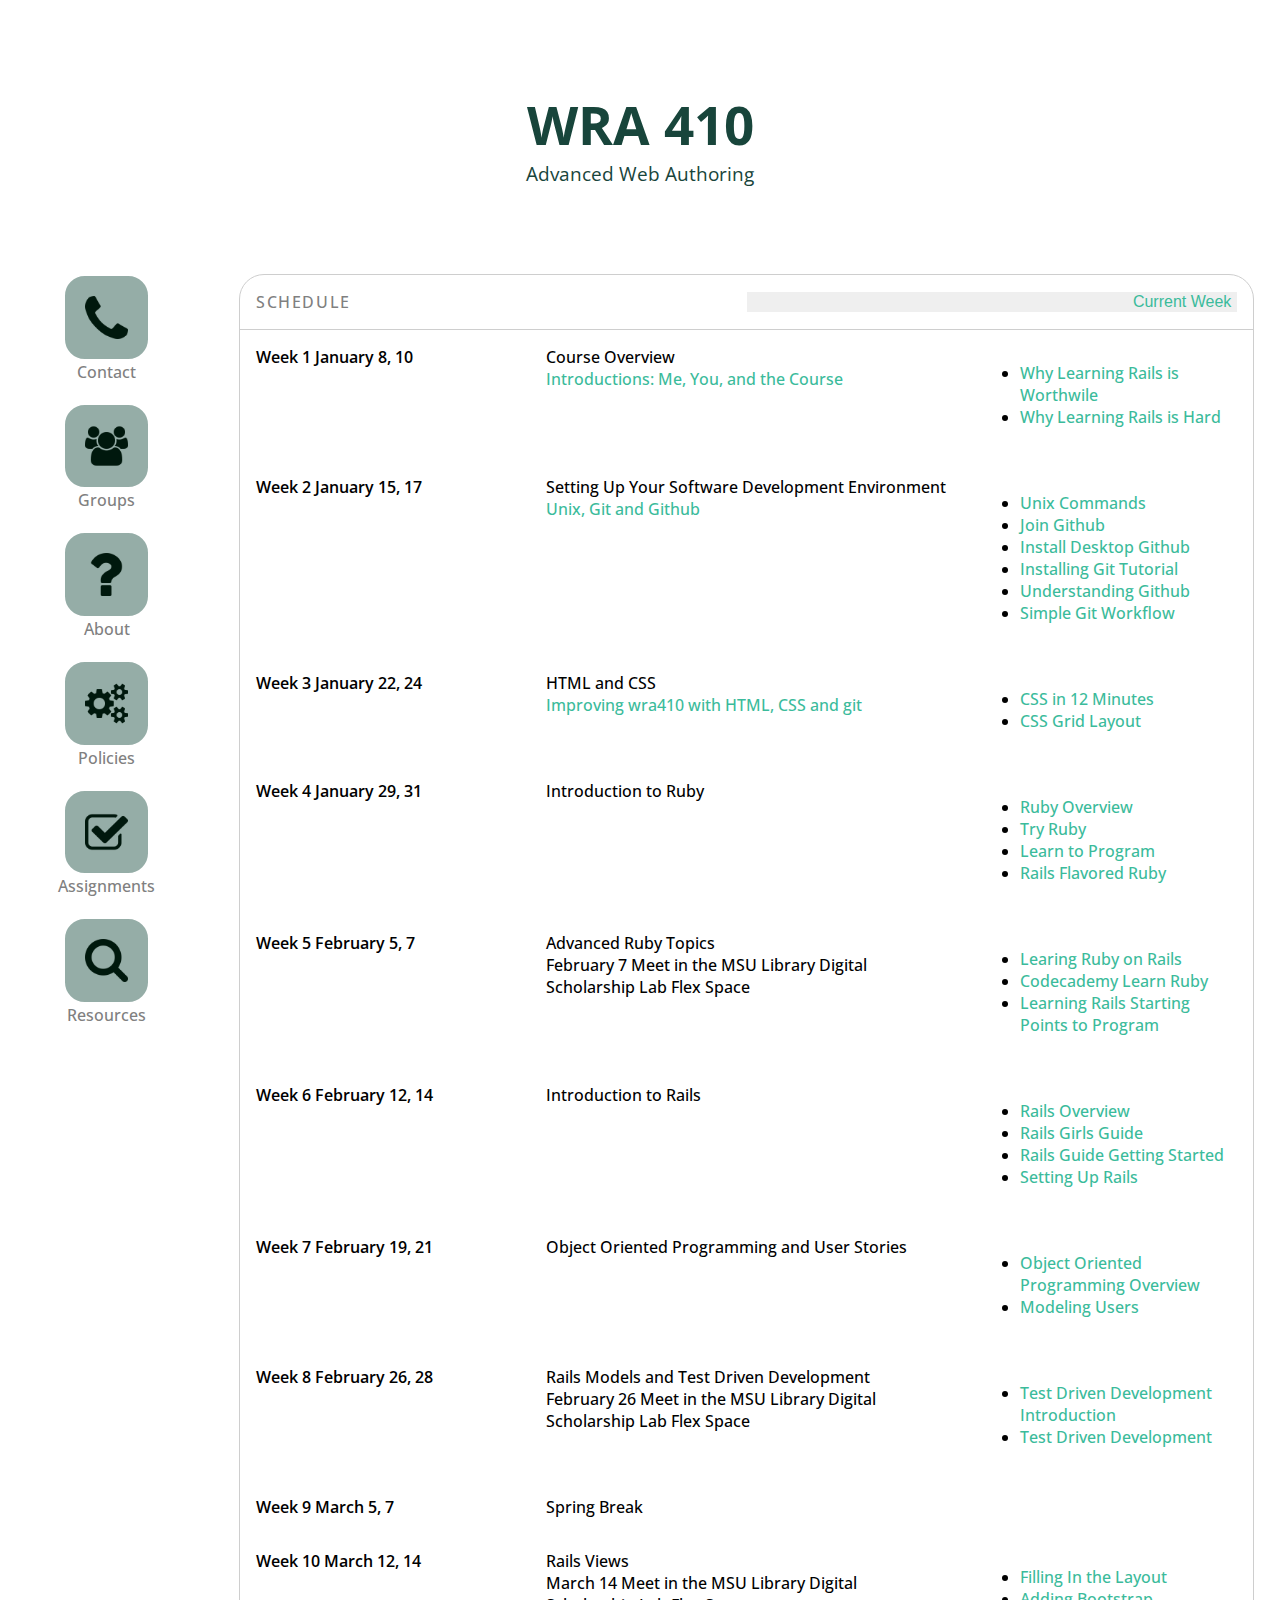
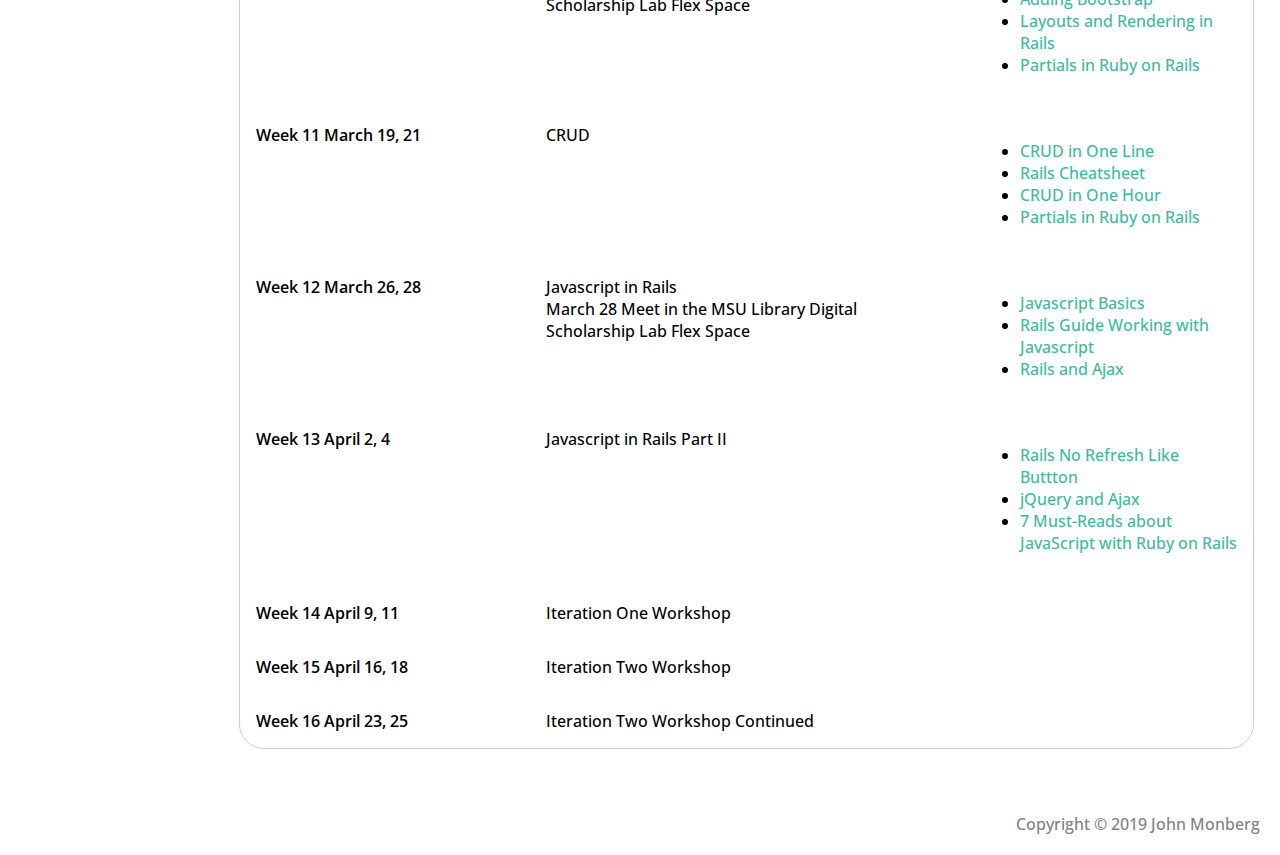
<file: index.html>
<html>
<head>
  <title>WRA 410</title>
  <meta name="viewport" content="width=device-width, initial-scale=1.0">

  <link rel="stylesheet" type="text/css" href="style.css" />

</head>
<body>
  <div id = "container">
    <div id = "header">
      <h2> WRA 410 </h2>
      <h3>Advanced Web Authoring</h3>
    </div>
    <div id ="content">
        <div id = "nav">
            <div id="item">
                <a href="./contact.html"><img src="./img/telephone-handle-silhouette.png" alt=contact></a>
                <p>Contact</p>
            </div>
            <div id="item">
                <a href="./groups.html"><img src="./img/group-profile-users.png" alt="groups"></a>
                <p>Groups</p>
            </div>
            <div id="item">
                <a href="./about.html"><img src="./img/question-sign.png" alt="about"></a>
                <p>About</p> 
            </div>
            <div id="item">
                <a href="./policies.html"><img src="./img/settings.png" alt="policies"></a>
                <p>Policies</p>
            </div>
            <div id="item">
                <a href="./assignments.html"><img src="./img/check.png" alt="assignments"></a>
                <p>Assignments</p>
            </div>
            <div id="item">
                <a href="./resources.html"><img src="./img/magnifying-glass.png" alt="resources"></a>
                <p>Resources</p>
            </div>
        </div>
        <div class = "wrapper">
            <div class="title">
                <h4>Schedule</h4>
                <button id="current">Current Week</button>
            </div>
        
            <div class =schedule-date id="1">
                Week 1 January 8, 10
            </div>
            <div>
                Course Overview<br>
                <a href="https://docs.google.com/presentation/d/1Y6CHad8iVvyii44YTcipWlHnyRqqIMIw7awQZwQxjok/edit?usp=sharing">Introductions: Me, You, and the Course</a>
            </div>
            <div class = schedule-resources>
                <ul>
                    <li><a href=" https://www.youtube.com/watch?v=gXXNHtpa_oQ">Why Learning Rails is Worthwile</a></li>
                    <li><a href=" http://www.readysetrails.com/index.php/181/this-is-why-learning-rails-is-hard/">Why Learning Rails is Hard</a></li>
                </ul>
            </div>
            <div class =schedule-date id="2">
                Week 2 January 15, 17
            </div>
            <div>
                Setting Up Your Software Development Environment<br>
                <a href="https://docs.google.com/presentation/d/15A9x1AsugtnAZcs9UYcfG5WddA9I4sD0PiJjpxtq5ZM/edit?usp=sharing">Unix, Git and Github</a>
            </div>
            <div class = schedule-resources>
                 <ul>
                    <li><a href="https://www.tjhsst.edu/~dhyatt/superap/unixcmd.html"> Unix Commands</a></li>
                    <li><a href="https://github.com/join">Join Github</a></li>
                    <li><a href="https://desktop.github.com">Install Desktop Github</a> </li>
                    <li><a href="https://product.hubspot.com/blog/git-and-github-tutorial-for-beginners">Installing Git Tutorial</a></li>
                    <li><a href="https://readwrite.com/2013/09/30/understanding-github-a-journey-for-beginners-part-1/">Understanding Github</a></li>
                    <li><a href="https://www.atlassian.com/blog/git/simple-git-workflow-simple">Simple Git Workflow</a></li>
                </ul>
            </div>
            <div class =schedule-date id="3">
                Week 3 January 22, 24
            </div>
            <div>
                HTML and CSS<br>
                <a href="https://docs.google.com/presentation/d/1W1SAp6KW7N_FMHVk9buxU-UkMg-NyKHgxPqFqIlsdcc/edit#slide=id.g4e33bd0f97_0_45">Improving wra410 with HTML, CSS and git</a>
            </div>
            <div class = schedule-resources>
                <ul>
                    <li><a href="https://www.youtube.com/watch?v=0afZj1G0BIE"> CSS in 12 Minutes</a></li>
                    <li><a href="https://www.youtube.com/watch?v=jV8B24rSN5o">CSS Grid Layout</a></li>
                </ul>
            </div>

    <div class =schedule-date id="4">
            Week 4 January 29, 31
        </div>
        <div>
            Introduction to Ruby
        </div>
        <div class = schedule-resources>
        <ul>
            <li><a href="https://www.youtube.com/watch?v=hAt7SYBMjEc"> Ruby Overview</a></li>
            <li><a href="https://ruby.github.io/TryRuby/">Try Ruby</a></li>
            <li><a href="https://pine.fm/LearnToProgram/">Learn to Program</a></li>
            <li><a href="https://rails-4-0.railstutorial.org/book/rails_flavored_ruby#cha-rails_flavored_ruby">Rails Flavored Ruby</a></li>

            </ul>
        </div>

        <div class =schedule-date id="5">
            Week 5 February 5, 7
        </div>
        <div>
            Advanced Ruby Topics <br>
            February 7 Meet in the <a href="https://lib.msu.edu/dslab/"></a>MSU Library Digital Scholarship Lab Flex Space
        </div>
        <div class = schedule-resources>
        <ul>
            <li><a href="https://skillcrush.com/2015/01/29/13-ruby-rails/"> Learing Ruby on Rails</a></li>
            <li><a href="https://www.codecademy.com/learn/learn-ruby">Codecademy Learn Ruby</a></li>
            <li><a href="https://dev.to/yafkari/what-resources-to-learn-ruby-on-rails-2eg3">Learning Rails Starting Points to Program</a></li>


            </ul>
        </div>

        <div class =schedule-date id="6">
            Week 6 February 12, 14
        </div>
        <div>
            Introduction to Rails <br>

        </div>
        <div class = schedule-resources>
        <ul>
            <li><a href="https://www.youtube.com/watch?v=hAt7SYBMjEc"> Rails Overview</a></li>
            <li><a href="https://guides.railsgirls.com">Rails Girls Guide</a></li>
            <li><a href="https://guides.rubyonrails.org/v2.3/getting_started.html">Rails Guide Getting Started</a></li>
            <li><a href="https://rails-4-0.railstutorial.org/book/beginning#sec-up_and_running">Setting Up Rails</a></li>
        
            </ul>
        </div>

        <div class =schedule-date id="7">
                Week 7 February 19, 21
            </div>
            <div>
                Object Oriented Programming and User Stories
            </div>
            <div class = schedule-resources>
            <ul>
                <li><a href="https://www.youtube.com/watch?v=6It5aK9mJi8"> Object Oriented Programming Overview</a></li>
                <li><a href="https://rails-4-0.railstutorial.org/book/modeling_users">Modeling Users</a></li>
            </ul>
            </div>
            <div class =schedule-date id="8">
                Week 8 February 26, 28
            </div>
            <div>
                Rails Models and Test Driven Development<br>
                February 26 Meet in the <a href="https://lib.msu.edu/dslab/"></a>MSU Library Digital Scholarship Lab Flex Space
            </div>
            <div class = schedule-resources>
            <ul>
                <li><a href="https://www.youtube.com/watch?v=SPmA59B6k8k">Test Driven Development Introduction</a></li>
                <li><a href=" http://guides.railsgirls.com/test-driven-development">Test Driven Development</a></li>

                </ul>
            </div>
            <div class =schedule-date id="9">
                Week 9 March 5, 7
            </div>
            <div>
                Spring Break
            </div>
            <div class = schedule-resources>
            <ul>

                </ul>
            </div>
        <div class =schedule-date id="10">
                Week 10 March 12, 14
            </div>
            <div>
                Rails Views<br>
                March 14 Meet in the <a href="https://lib.msu.edu/dslab/"></a>MSU Library Digital Scholarship Lab Flex Space
            </div>
            <div class = schedule-resources>
            <ul>
                <li><a href="https://rails-4-0.railstutorial.org/book/filling_in_the_layout">Filling In the Layout</a></li>
                <li><a href="https://medium.freecodecamp.org/add-bootstrap-to-your-ruby-on-rails-project-8d76d70d0e3b">Adding Bootstrap</a></li>
                <li><a href="https://guides.rubyonrails.org/layouts_and_rendering.html">Layouts and Rendering in Rails</a></li>
                <li><a href="https://richonrails.com/articles/partials-in-ruby-on-rails">Partials in Ruby on Rails</a></li>

                </ul>
            </div>

            <div class =schedule-date id="11">
                Week 11 March 19, 21
            </div>
            <div>
                CRUD
            </div>
            <div class = schedule-resources>
            <ul>
                <li><a href="https://guides.railsgirls.com/app">CRUD in One Line</a></li>
                <li><a href="http://www.pragtob.info/rails-beginner-cheatsheet/">Rails Cheatsheet</a></li>
                <li><a href="https://www.youtube.com/watch?v=tVVQLMKCpj0">CRUD in One Hour</a></li>
                <li><a href="https://richonrails.com/articles/partials-in-ruby-on-rails">Partials in Ruby on Rails</a></li>

                </ul>
            </div>
        <div class =schedule-date id="12">
                Week 12 March 26, 28
            </div>
            <div>
                Javascript in Rails<br>
                March 28 Meet in the <a href="https://lib.msu.edu/dslab/"></a>MSU Library Digital Scholarship Lab Flex Space
            </div>
            <div class = schedule-resources>
            <ul>
                <li><a href="https://developer.mozilla.org/en-US/docs/Learn/Getting_started_with_the_web/JavaScript_basics">Javascript Basics</a></li>
                <li><a href="https://guides.rubyonrails.org/working_with_javascript_in_rails.html">Rails Guide Working with Javascript</a></li>
                <li><a href="https://www.tutorialspoint.com/ruby-on-rails/rails-and-ajax.htm">Rails and Ajax</a></li>
            
                </ul>
            </div>
    <div class =schedule-date id="13">
                Week 13 April 2, 4
            </div>
            <div>
                Javascript in Rails Part II
            </div>
            <div class = schedule-resources>
            <ul>
                    <li><a href="https://www.youtube.com/watch?v=47KHwLVeSLE">Rails No Refresh Like Buttton</a></li>
                <li><a href="https://www.youtube.com/watch?v=FBxVN7U1Qsk">jQuery and Ajax</a></li>
                <li><a href="https://www.netguru.com/blog/java-script-ruby-on-rails-resources">7 Must-Reads about JavaScript with Ruby on Rails</a></li>
                </ul>
            </div>
    <div class =schedule-date id="14">
                Week 14 April 9, 11
            </div>
            <div>
                Iteration One Workshop
            </div>
            <div class = schedule-resources>
            <ul>
        
                </ul>
            </div>

    <div class =schedule-date id="15">
                Week 15 April 16, 18
            </div>
            <div>
                Iteration Two Workshop
            </div>
            <div class = schedule-resources>
            <ul>
        
                </ul>
            </div> 
    <div class =schedule-date id="16">
                Week 16 April 23, 25
            </div>
            <div>
                Iteration Two Workshop Continued
            </div>
            <div class = schedule-resources>
            <ul>
        
                </ul>
            </div>                     
        </div>
        </div>
    <div id = "footer">
      Copyright &copy; 2019 John Monberg
    </div>
  </div>
  <script src="main.js"></script>
</body>
</html>
</file>
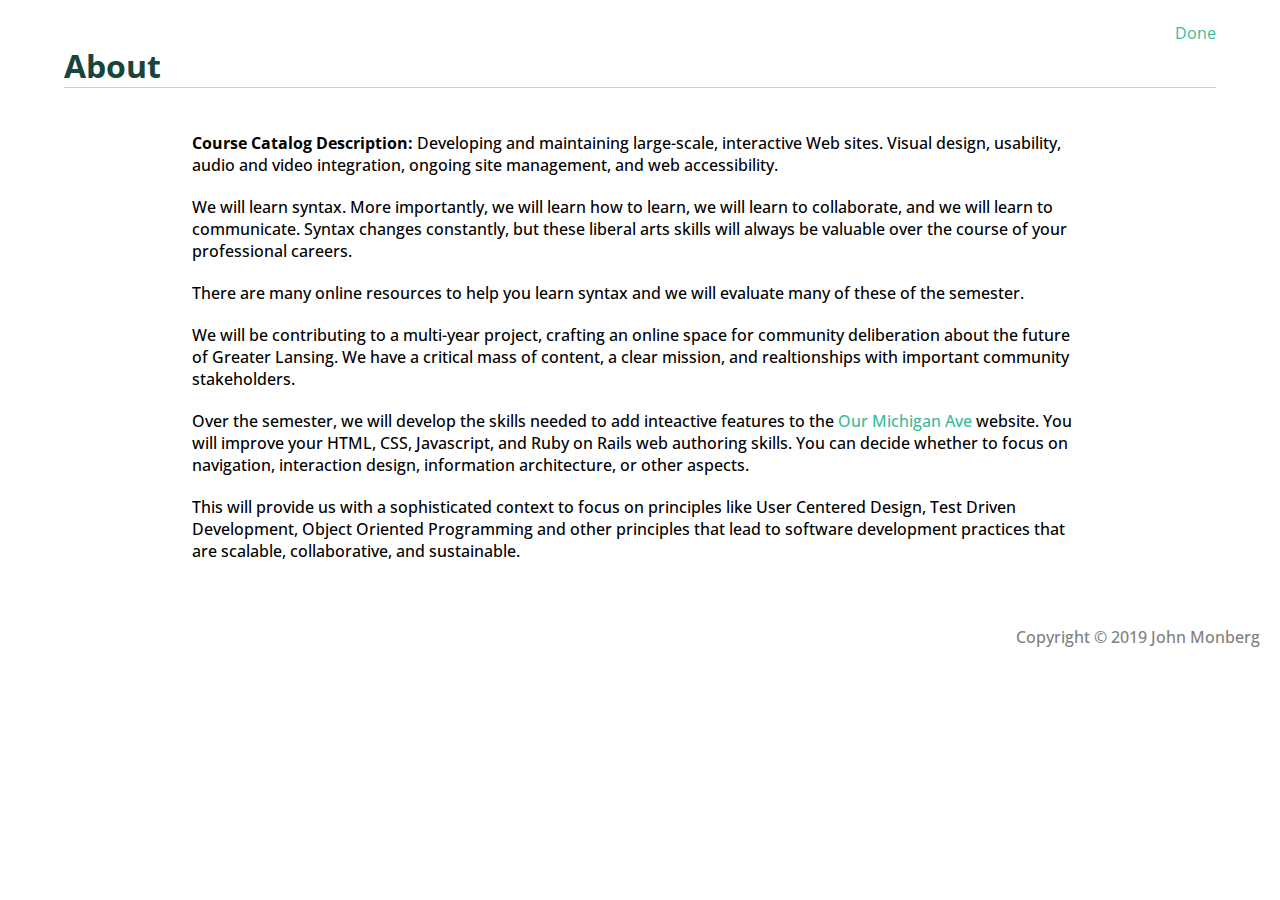
<file: about.html>
<html>
<head>
  <title>WRA 410</title>
  <meta name="viewport" content="width=device-width, initial-scale=1.0">

  <link rel="stylesheet" type="text/css" href="style.css" />
</head>
<body>
  <div id = "container">
    <div id = "top">
        <a href="./index.html">Done</a>
      <h1>About</h1>
    </div>

      <div id = "main">
       
       <p><strong>Course Catalog Description:</strong> Developing and maintaining large-scale, interactive Web sites. Visual design, usability, audio and video integration, ongoing site management, and web accessibility.</p>
        <p>We will learn syntax. More importantly, we will learn how to learn, we will learn to collaborate, and we will learn to communicate. Syntax changes constantly, but these liberal arts skills will always be valuable over the course of your professional careers.</p>
        <p>There are many online resources to help you learn syntax and we will evaluate many of these of the semester.</p>

        <p>We will be contributing to a multi-year project, crafting an online space for community deliberation about the future of Greater Lansing. We have a critical mass of content, a clear mission, and realtionships with important community stakeholders.</p>

         <p>Over the semester, we will develop the skills needed to add inteactive features to the <a href="http://www.ourmichiganave.org">Our Michigan Ave </a>website. You will improve your HTML, CSS, Javascript, and Ruby on Rails web authoring skills. You can decide whether to focus on navigation, interaction design, information architecture, or other aspects.</p>

         <p>This will provide us with a sophisticated context to focus on principles like User Centered Design, Test Driven Development, Object Oriented Programming and other principles that lead to software development practices that are scalable, collaborative, and sustainable.</p>


      </div>
  </div>
    <div id = "footer">
      Copyright &copy; 2019 John Monberg
    </div>
  </div>
</body>
</html>
</file>
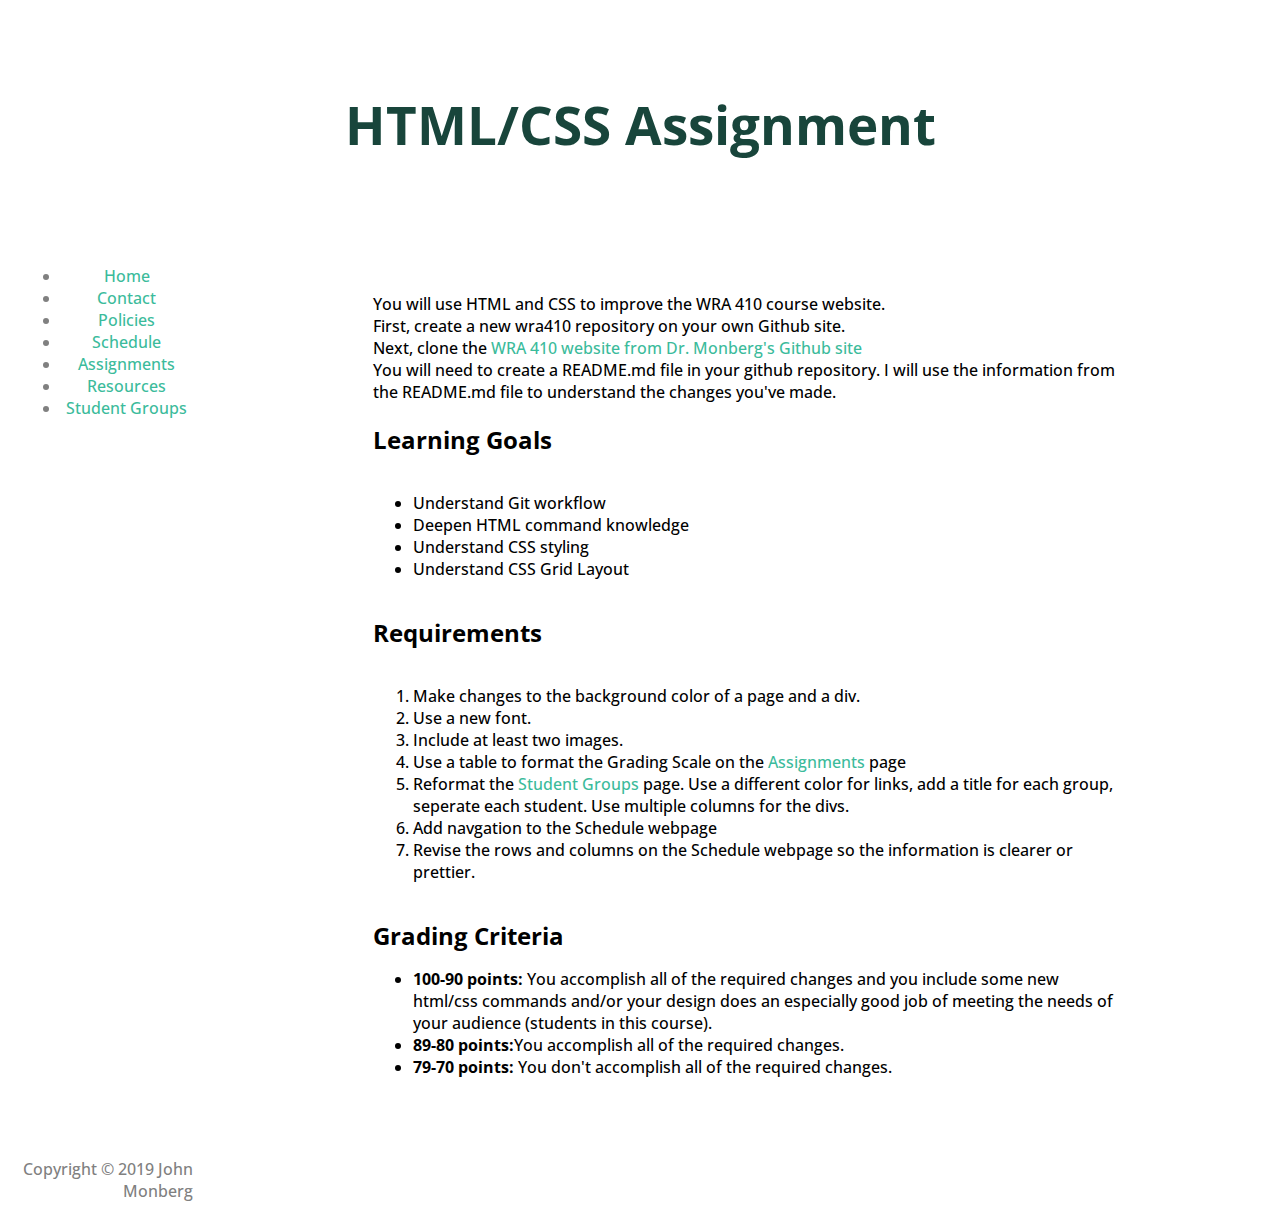
<file: assignment1.html>
<html>
<head>
  <title>WRA 410 HTML/CSS Assignment</title>
  <link rel="stylesheet" type="text/css" href="style.css" />
</head>
<body>
  <div id = "container">
    <div id = "header">
      <h2> HTML/CSS Assignment </h2>
    </div>
    <div id ="content">
      <div id = "nav">
    
        <ul>
          <li><a href="index.html">Home</a></li>
          <li><a href="contact.html">Contact</a></li>
          <li><a href="policies.html">Policies</a></li>
          <li><a href="schedule.html">Schedule</a></li>
          <li><a href="assignments.html">Assignments</a></li>
          <li><a href="resources.html">Resources</a></li>
          <li><a href="groups.html">Student Groups</a></li>
      </div>
      <div id = "main">

        <DIV>
       You will use HTML and CSS to improve the WRA 410 course website. <p>

       First, create a new wra410 repository on your own Github site.<p>

       Next, clone the <a href="https://github.com/jmonberg/wra410"> WRA 410 website from Dr. Monberg's Github site</a> <p>

       You will need to create a README.md file in your github repository. I will use the information from the README.md file to understand the changes you've made.</DIV> 
        <h2>Learning Goals</h2>

        <ul>    
          <li>Understand Git workflow</l1>
          <li>Deepen HTML command knowledge</l1>
          <li>Understand CSS styling</l1> 
          <li>Understand CSS Grid Layout</li> 

         </ul> 

        <h2>Requirements</h2>
       
        <ol>
          <li>Make changes to the background color of a page and a div.</li>
          <li>Use a new font.</li>
          <li>Include at least two images.</li>
          <li>Use a table to format the Grading Scale on the <a href="assignments.html">Assignments</a> page</li>
          <li>Reformat the <a href="groups.html">Student Groups</a> page. Use a different color for links, add a title for each group, seperate each student. Use multiple columns for the divs.</li>
          <li>Add navgation to the Schedule webpage</li>
          <li>Revise the rows and columns on the Schedule webpage so the information is clearer or prettier.</li>
        </ol>
       
      <div>
        <h2>Grading Criteria</h2>
        <p>
        <ul>
          <li><strong>100-90 points:</strong> You accomplish all of the required changes and you include some new html/css commands and/or your design does an especially good job of meeting the needs of your audience (students in this course). </li>
          <li><strong>89-80 points:</strong>You accomplish all of the required changes.</li>
           <li><strong>79-70 points:</strong> You don't accomplish all of the required changes.</li>
        </ul>
       </div>

    </div>
    <div id = "footer">
      Copyright &copy; 2019 John Monberg
    </div>
  </div>
</body>
</html>
</file>
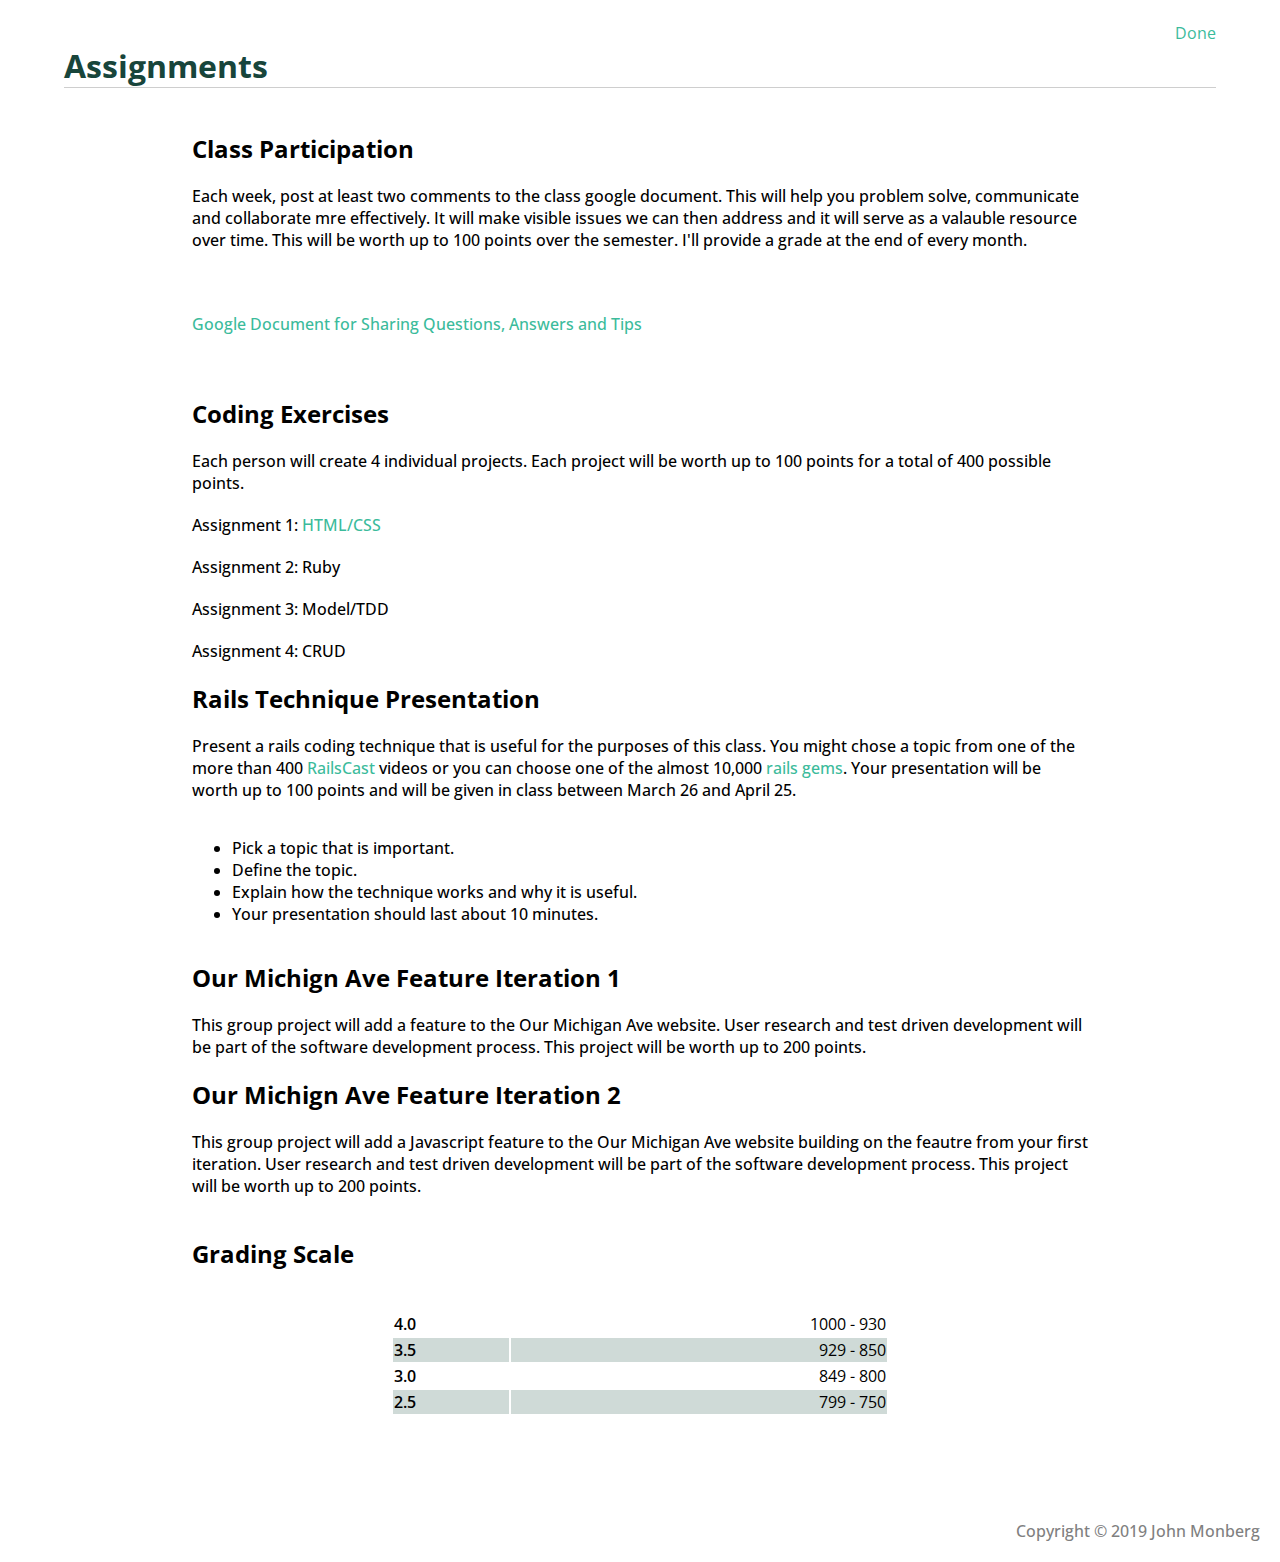
<file: assignments.html>
<html>
<head>
  <title>WRA 410</title>
  <meta name="viewport" content="width=device-width, initial-scale=1.0">

  <link rel="stylesheet" type="text/css" href="style.css" />
</head>
<body>
  <div id = "container">
    <div id = "top">
        <a href="./index.html">Done</a>
      <h1>Assignments</h1>
    </div>

      <div id = "main">
<h2>Class Participation</h2>
        <p>Each week, post at least two comments to the class google document. This will help you problem solve, communicate and collaborate mre effectively. It will make visible issues we can then address and it will serve as a valauble resource over time. This will be worth up to 100 points over the semester. I'll provide a grade at the end of every month. </p><br>
        <p> <a href="https://docs.google.com/document/d/1xkNH0uTS0eKyeuKK-n-oFc9xwXeNPyQhF3KM-6RdijI/edit#heading=h.85o64adj8l80">Google Document for Sharing Questions, Answers and Tips</a></p><br>

        <h2>Coding Exercises</h2>
        <p>Each person will create 4 individual projects. Each project will be worth up to 100 points for a total of 400 possible points.</p>
         <p>Assignment 1: <a href="assignment1.html">HTML/CSS</a></p>
         <p>Assignment 2: Ruby</p>
         <p>Assignment 3: Model/TDD</p>
         <p>Assignment 4: CRUD</p>


        <h2>Rails Technique Presentation</h2>
        <p>Present a rails coding technique that is useful for the purposes of this class. You might chose a topic from one of the more than 400 <a href="http://railscasts.com">RailsCast </a>videos or you can choose one of the almost 10,000 <a href="https://rubygems.org/gems">rails gems</a>.
        Your presentation will be worth up to 100 points and will be given in class between March 26 and April 25.  

        <ul>    
        <li>Pick a topic that is important. 
          <li>Define the topic.</li> 
          <li>Explain how the technique works and why it is useful.</l1>
          <li>Your presentation should last about 10 minutes. </li>
         </ul> 
      
        
        
        <h2>Our Michign Ave Feature Iteration 1</h2>
        <p>This group project will add a feature to the Our Michigan Ave website. User research and test driven development will be part of the software development process. This project will be worth up to 200 points.</p>

        <h2>Our Michign Ave Feature Iteration 2</h2>
        <p>This group project will add a Javascript feature to the Our Michigan Ave website building on the feautre from your first iteration. User research and test driven development will be part of the software development process. This project will be worth up to 200 points.</p>
       
        <p>
        <h2>Grading Scale</h2>
        <div class="grading-scale">
            <table>
              <tbody>
                <tr>
                  <td id="gpa">4.0</td>
                  <td>1000 - 930</td>
                </tr>
                <tr>
                  <td id="gpa">3.5</td>
                  <td>929 - 850</td>
                </tr>
                <tr>
                  <td id="gpa">3.0</td>
                  <td>849 - 800</td>
                </tr>
                <tr>
                  <td id="gpa">2.5</td>
                  <td>799 - 750</td>
                </tr>
              </tbody>
            </table>
          </div>
         <p>

      </div>
  </div>
    <div id = "footer">
      Copyright &copy; 2019 John Monberg
    </div>
  </div>
</body>
</html>
</file>
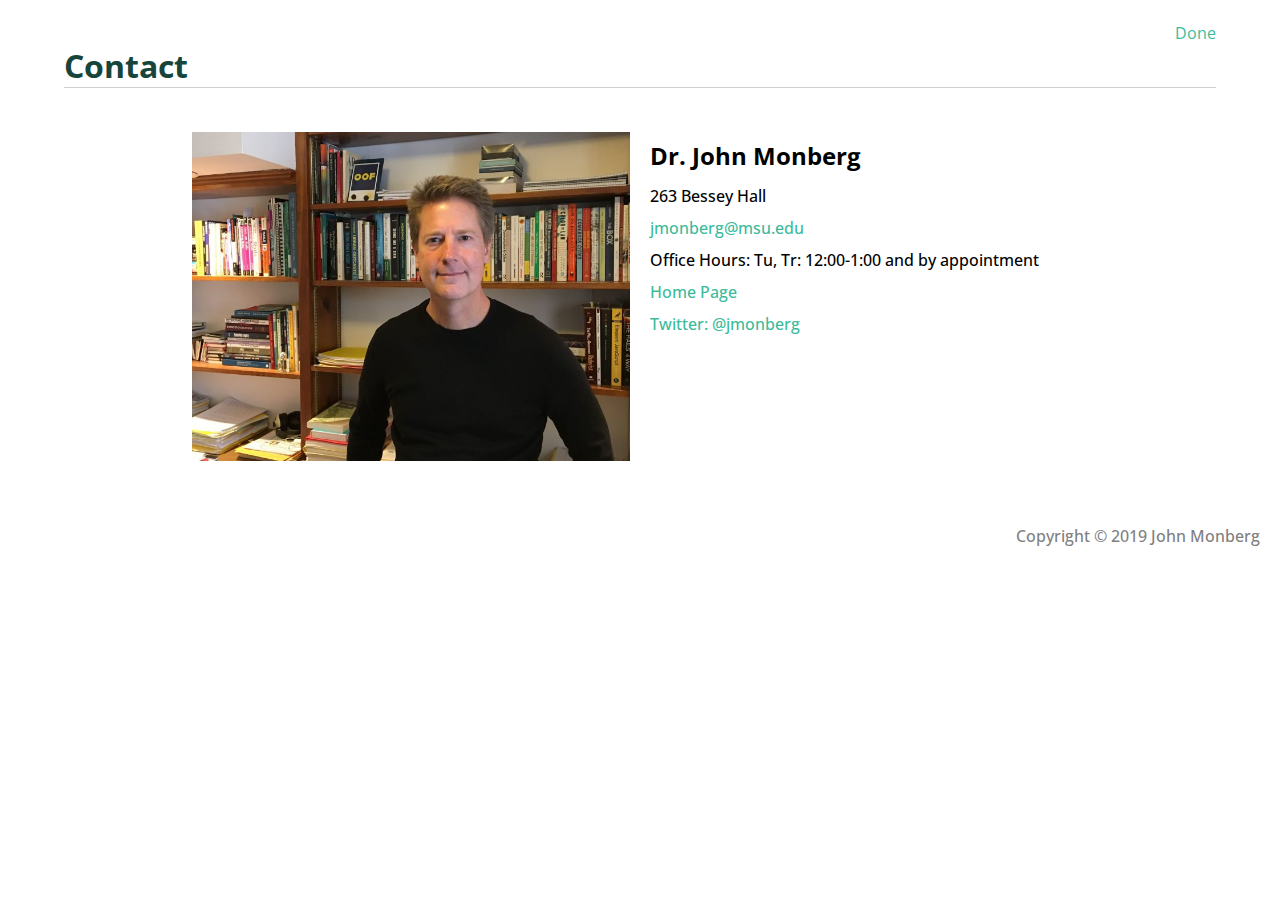
<file: contact.html>
<html>
<head>
  <title>WRA 410</title>
  <meta name="viewport" content="width=device-width, initial-scale=1.0">
  <link rel="stylesheet" type="text/css" href="style.css" />
</head>
<body>
  <div id = "container">
    <div id = "top">
        <a href="./index.html">Done</a>
      <h1>Contact</h1>
    </div>

      <div id = "contact">
            <img src="./img/1-768x576.jpg" alt="">
            <div class="info">
            <h2> Dr. John Monberg </h2>
            <p>263 Bessey Hall   </p>
            <p><A HREF="mailto:jmonberg@msu.edu">jmonberg@msu.edu</A> </p>
            <p> Office Hours: Tu, Tr: 12:00-1:00 and by appointment </p>
            <p><A HREF=" http://jmonberg.msu.domains">Home Page</A> </p>
            <p><a href="https://twitter.com/jmonberg">Twitter: @jmonberg</a> </p>
     

            </div>
             </div>
    <div id = "footer">
      Copyright &copy; 2019 John Monberg
    </div>
  </div>
</body>
</html>
</file>
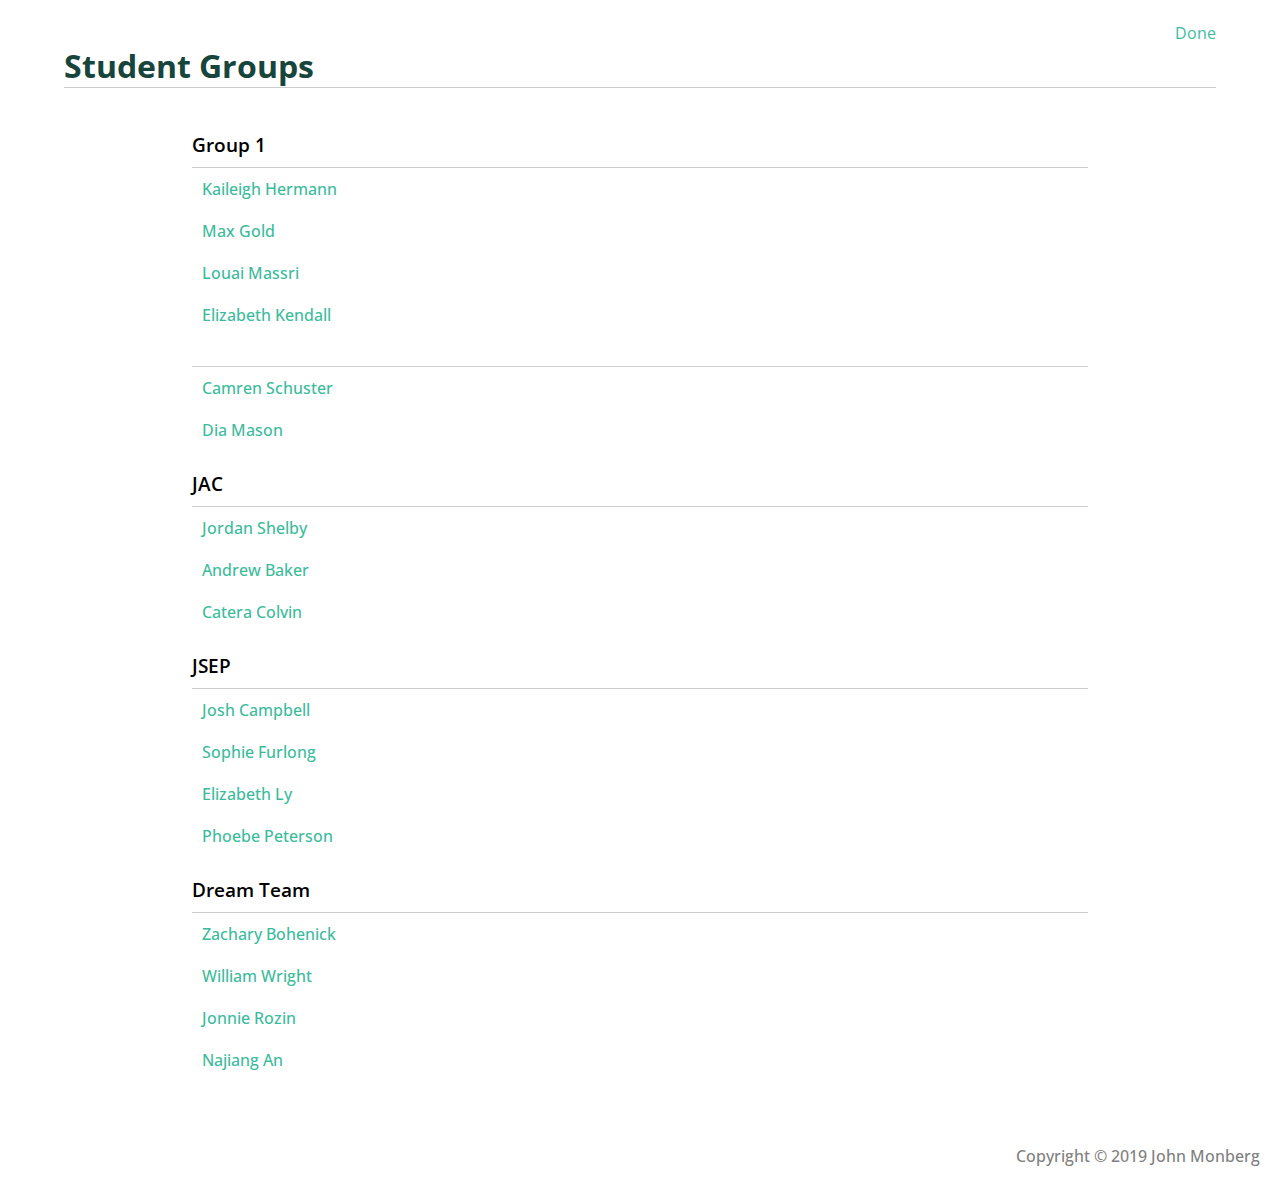
<file: groups.html>
<html>
<head>
  <title>WRA 410</title>
  <meta name="viewport" content="width=device-width, initial-scale=1.0">

  <link rel="stylesheet" type="text/css" href="style.css" />

</head>
<body>
  <div id = "container">
    <div id = "top">
        <a href="./index.html">Done</a>
      <h1>Student Groups</h1>
    </div>

      <div id ="main">
       
       <div id = "student-group">
        <div class = student-group-name> Group 1</div>
        <a href="https://github.com/kaileighh">Kaileigh Hermann</a>
        <a href="https://github.com/abc">Max Gold</a>
        <a href="https://github.com/abc">Louai Massri</a>
        <a href="https://github.com/abc">Elizabeth Kendall</a>
       </div>
     
      <div id = "student-group">
        <div class = student-group-name> </div>
        <a href="https://github.com/schust70">Camren Schuster</a>
        <a href="https://github.com/diamase">Dia Mason</a>
       </div>

       <div id = "student-group">
        <div class = student-group-name>JAC</div>
        <a href="https://github.com/JShelby1">Jordan Shelby</a>
        <a href="https://github.com/bakera33">Andrew Baker</a>
        <a href="https://github.com/Colvinca">Catera Colvin</a>
       </div>

       <div id = "student-group">
        <div class = student-group-name>JSEP</div>
        <a href="https://github.com/abc">Josh Campbell</a>
        <a href="https://github.com/abc">Sophie Furlong</a>
        <a href="https://github.com/lyelizab">Elizabeth Ly</a>
        <a href="https://github.com/pete1199">Phoebe Peterson</a>
       </div>

       <div id = "student-group">
        <div class = student-group-name>Dream Team</div>
        <a href="https://github.com/zbohenick">Zachary Bohenick</a>
        <a href="https://github.com/abc">William Wright</a>
        <a href="https://github.com/abc">Jonnie Rozin</a>
        <a href="https://github.com/Gabrielie">Najiang An</a>
       </div>


      </div>
  </div>
    <div id = "footer">
      Copyright &copy; 2019 John Monberg
    </div>
  </div>
</body>
</html>
</file>
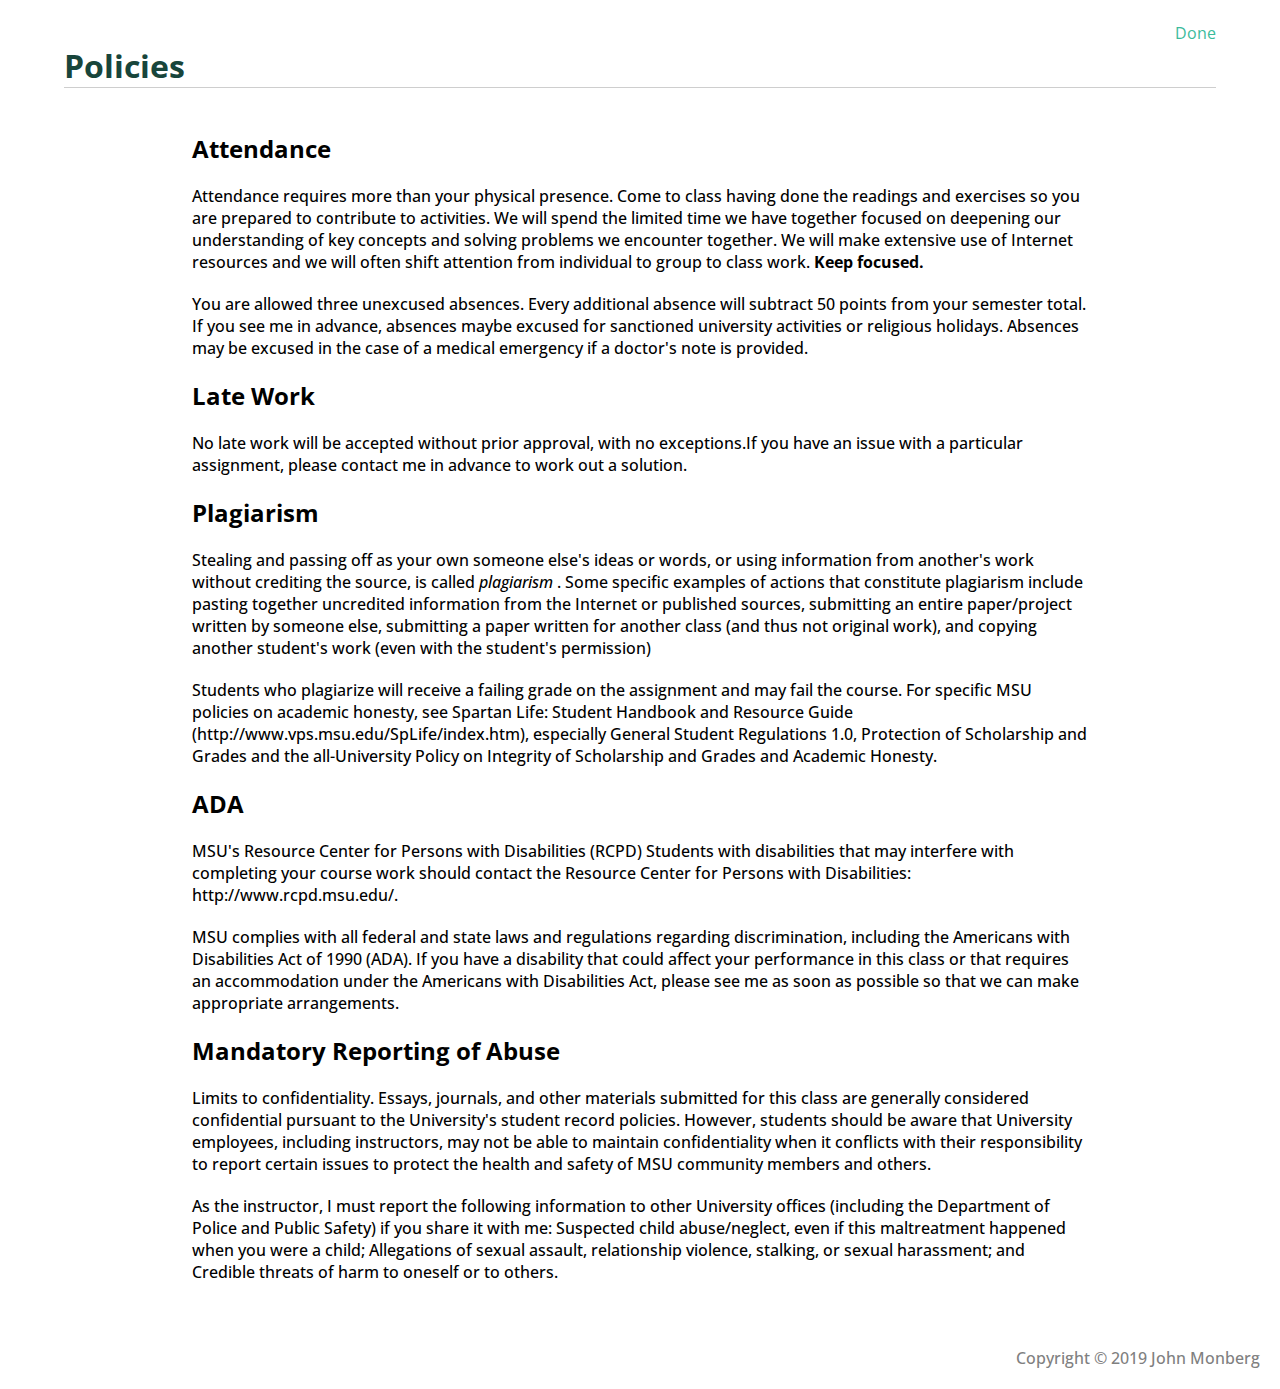
<file: policies.html>
<html>
<head>
  <title>WRA 410</title>
  <meta name="viewport" content="width=device-width, initial-scale=1.0">

  <link rel="stylesheet" type="text/css" href="style.css" />
</head>
<body>
  <div id = "container">
    <div id = "top">
        <a href="./index.html">Done</a>
      <h1>Policies</h1>
    </div>

      <div id = "main">
       
        <h2> Attendance </h2>
        <p>Attendance requires more than your physical presence. Come to class having done the readings and exercises so you are prepared to contribute to activities. We will spend the limited time we have together focused on deepening our understanding of key concepts and solving problems we encounter together. We will make extensive use of Internet resources and we will often shift attention from individual to group to class work. <b> Keep focused.</b>   </p>
        <p>You are allowed three unexcused absences. Every additional absence will subtract 50 points from your semester total.  If you see me in advance, absences maybe excused for sanctioned university activities or religious holidays.  Absences may be excused in the case of a medical emergency if a doctor's note is provided. </p>

        <h2> Late Work</h2>
        <p>No late work will be accepted without prior approval, with no exceptions.If you have an issue with a particular assignment, please contact me in advance to work out a solution.</p>

        <h2>Plagiarism</h2>
        <p>Stealing and passing off as your own someone else&apos;s ideas or words, or using information from another&apos;s work without crediting the source, is called <i>plagiarism </i>. Some specific examples of actions that constitute plagiarism include pasting together uncredited information from the Internet or published sources, submitting an entire paper/project written by someone else, submitting a paper written for another class (and thus not original work), and copying another student&apos;s work (even with the student&apos;s permission)</p>

        <p>Students who plagiarize will receive a failing grade on the assignment and may fail the course. For specific MSU policies on academic honesty, see Spartan Life: Student Handbook and Resource Guide (http://www.vps.msu.edu/SpLife/index.htm), especially General Student Regulations 1.0, Protection of Scholarship and Grades and the all-University Policy on Integrity of Scholarship and Grades and Academic Honesty.</p>

        <h2> ADA </h2>
        <p>MSU&apos;s Resource Center for Persons with Disabilities (RCPD) Students with disabilities that may interfere with completing your course work should contact the Resource Center for Persons with Disabilities: http://www.rcpd.msu.edu/.</P>
        <p>MSU complies with all federal and state laws and regulations regarding discrimination, including the Americans with Disabilities Act of 1990 (ADA). If you have a disability that could affect your performance in this class or that requires an accommodation under the Americans with Disabilities Act, please see me as soon as possible so that we can make appropriate arrangements.</p>

        <h2>Mandatory Reporting of Abuse</h2>
        <p> Limits to confidentiality. Essays, journals, and other materials submitted for this class are generally considered confidential pursuant to the University's student record policies. However, students should be aware that University employees, including instructors, may not be able to maintain confidentiality when it conflicts with their responsibility to report certain issues to protect the health and safety of MSU community members and others.</p>
        <p>As the instructor, I must report the following information to other University offices (including the Department of Police and Public Safety) if you share it with me: Suspected child abuse/neglect, even if this maltreatment happened when you were a child; Allegations of sexual assault, relationship violence, stalking, or sexual harassment; and Credible threats of harm to oneself or to others.</P>
      

      </div>
  </div>
    <div id = "footer">
      Copyright &copy; 2019 John Monberg
    </div>
  </div>
</body>
</html>
</file>
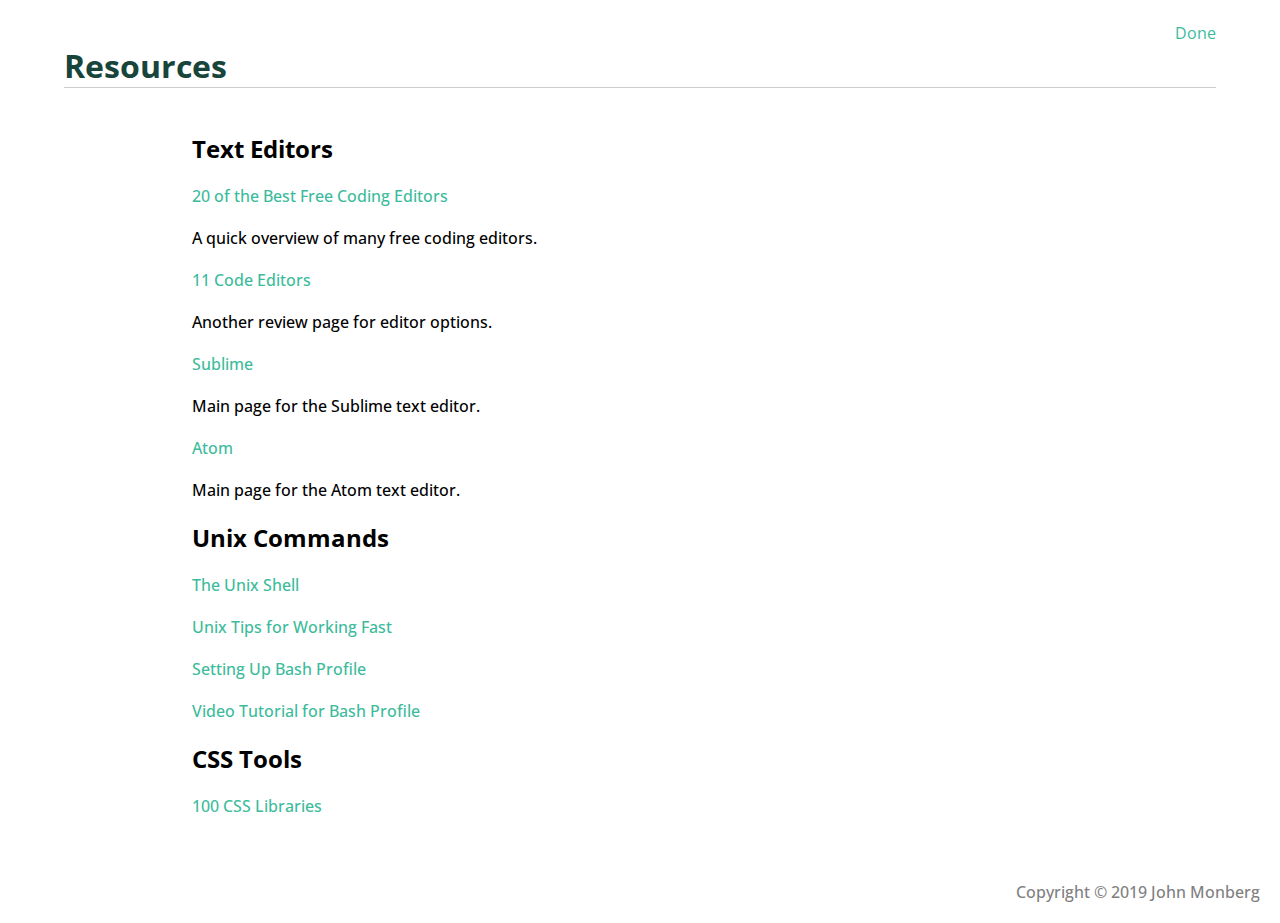
<file: resources.html>
<html>
<head>
  <title>WRA 410</title>
  <meta name="viewport" content="width=device-width, initial-scale=1.0">
  <link rel="stylesheet" type="text/css" href="style.css" />
</head>

<body>
  <div id = "container">
    <div id = "top">
        <a href="./index.html">Done</a>
      <h1>Resources</h1>
    </div>

      <div id = "main">
        <h2> Text Editors</h2>

        <a href="http://jemebuyan.com/02/20-of-the-best-free-coding-editors-hjfjdfjtjfdtu-bl345rt.html">20 of the Best Free Coding Editors</a>
        <p>A quick overview of many free coding editors.</p>

        <a href="https://www.elegantthemes.com/blog/resources/the-11-best-code-editors-available-in-2015">11 Code Editors</a>

         <p>Another review page for editor options.</p>


        <a href="https://www.sublimetext.com">Sublime</a>
        <p>Main page for the Sublime text editor.</p>


        <a href="https://atom.io">Atom</a>
        <p>Main page for the Atom text editor.</p>

         <h2>Unix Commands</h2>

         <a href="https://swcarpentry.github.io/shell-novice/reference/">The Unix Shell</a>

         <a href="https://hackernoon.com/10-basic-tips-on-working-fast-in-unix-or-linux-terminal-5746ae42d277">Unix Tips for Working Fast</a>

		<a href="https://natelandau.com/my-mac-osx-bash_profile/">Setting Up Bash Profile</a>
		<a href="https://www.youtube.com/watch?v=_3om0Kt43wQ">Video Tutorial for Bash Profile</a>

         <h2>CSS Tools</h2>

         <a href="https://speckyboy.com/100-css-libraries-frameworks-tools/">100 CSS Libraries</a>


      </div>
    <div id = "footer">
      Copyright &copy; 2019 John Monberg
    </div>
  </div>
</body>
</html>
</file>
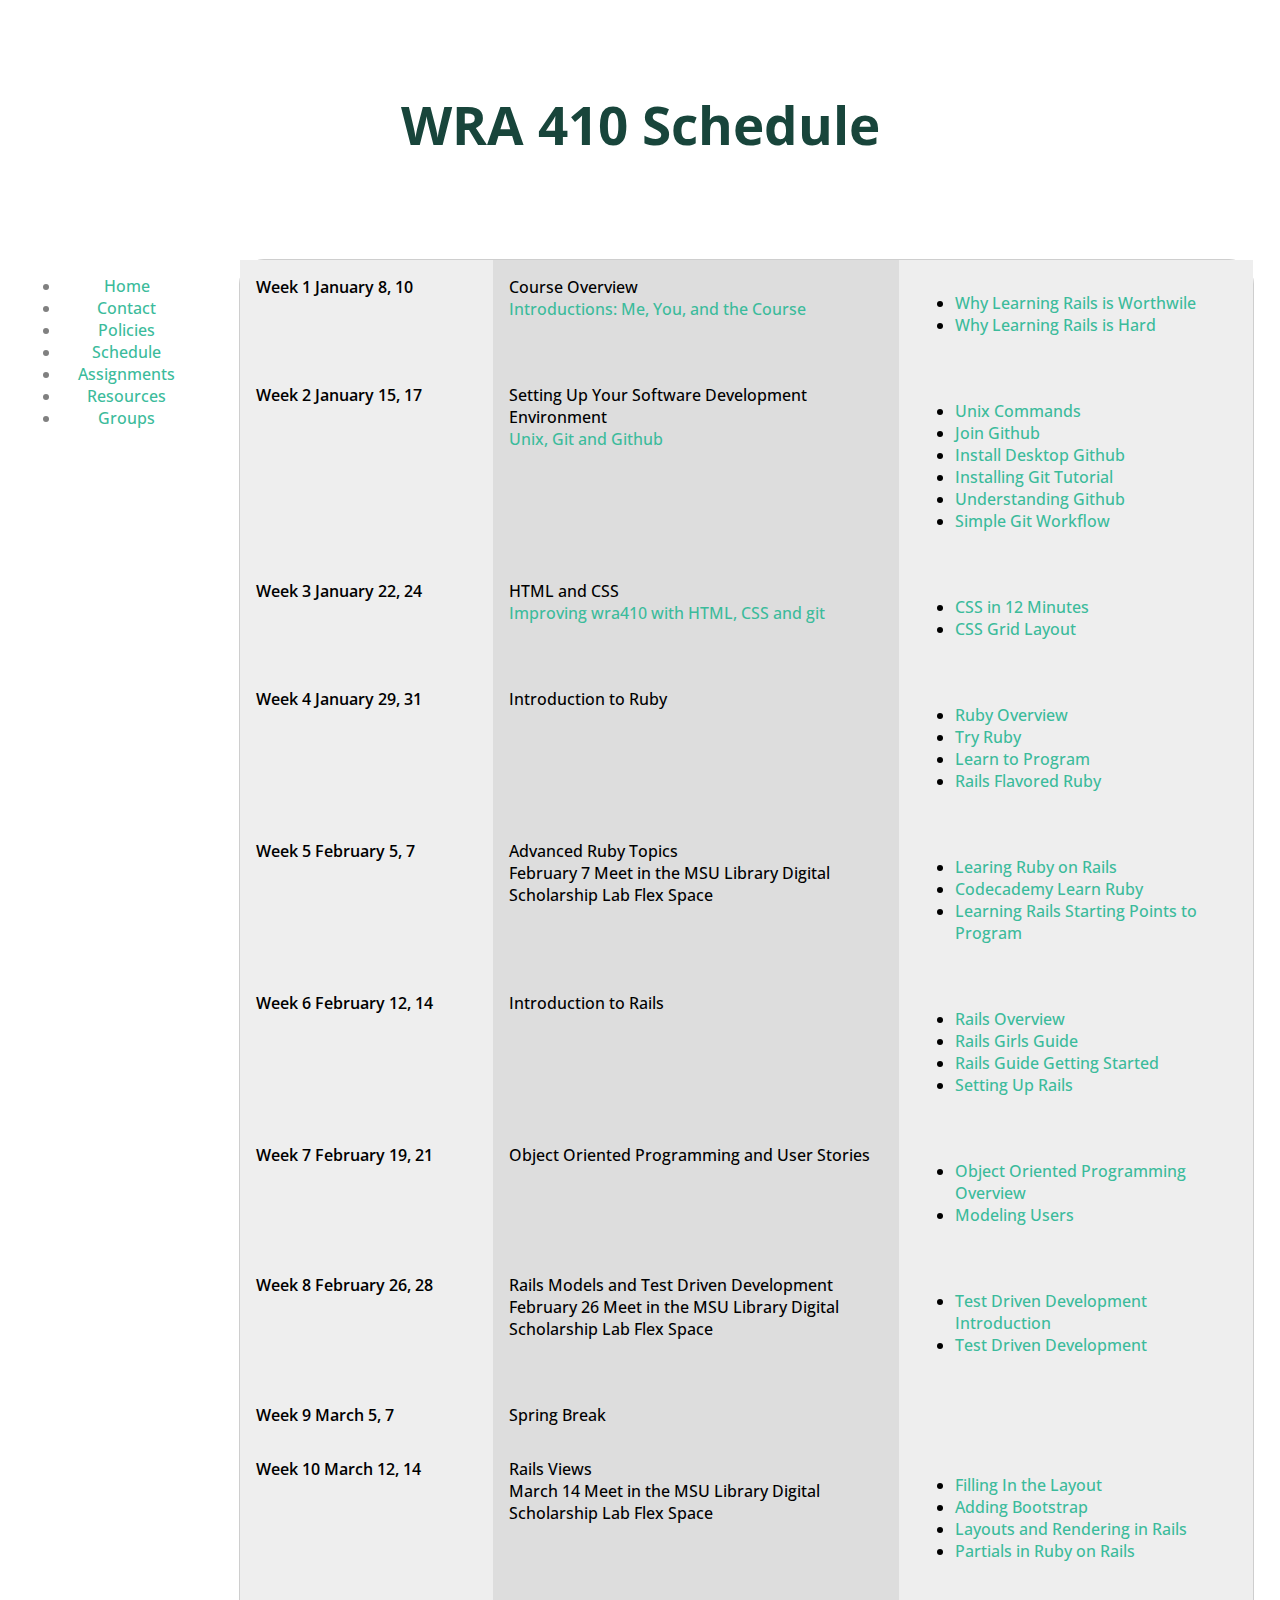
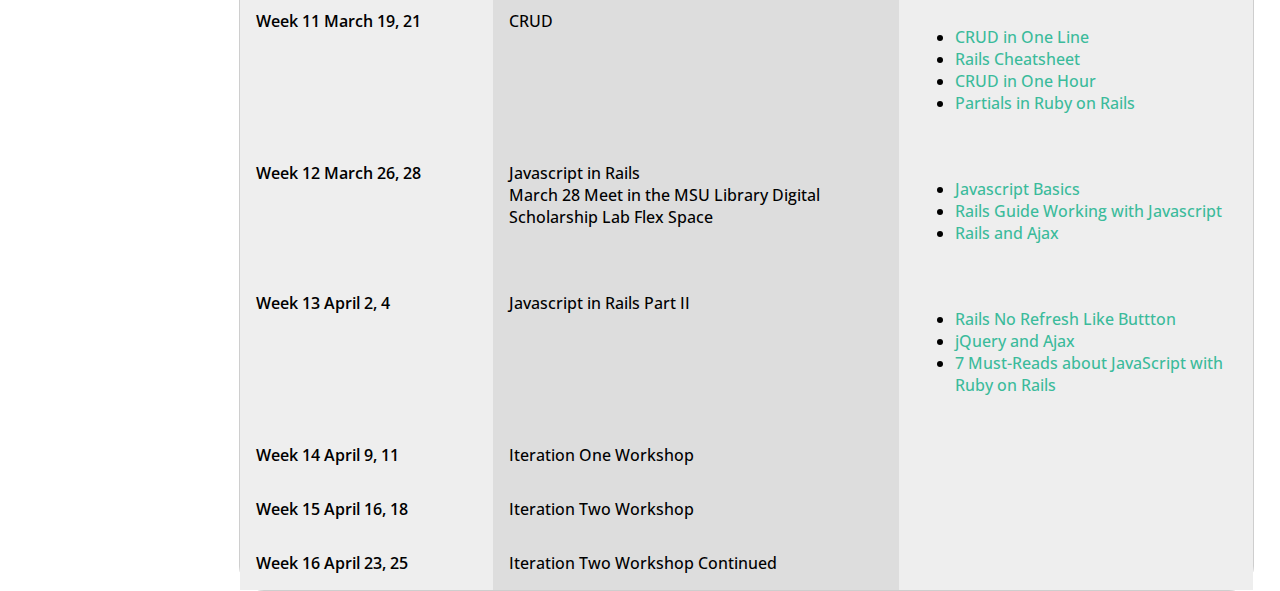
<file: schedule.html>
<html>
<head>
  <title>WRA 410 Schedule</title>
  <meta name="viewport" content="width=device-width, initial-scale=1.0">
  <link rel="stylesheet" type="text/css" href="style.css" />
  <style>
    #content {
      padding-top: 10px;
      grid-template-columns: 1fr 5fr;
    }
    .wrapper{
      display:grid;
      grid-template-columns: 25% 40% 35%;
    }
    .wrapper > div{
      background: #eee;
      padding:1em;
    }
    .wrapper > div:nth-child(3n+2){
      background: #ddd;
    }
    @media only screen and (max-width: 900px) {
        .wrapper {
            grid-template-columns: 1fr;
        }

    }
  </style>
</head>
<body>
   <div id = "header">
      <h2> WRA 410 Schedule </h2>
    </div>
  <div id="content">
  <div id = "nav">
   
      <ul>
        <li><a href="index.html">Home</a></li>
        <li><a href="contact.html">Contact</a></li>
        <li><a href="policies.html">Policies</a></li>
        <li><a class="selected" href="schedule.html">Schedule</a></li>
        <li><a href="assignments.html">Assignments</a></li>
        <li><a href="resources.html">Resources</a></li>
        <li><a href="groups.html">Groups</a></li>
    </div>
  <div class = "wrapper">
    <div class =schedule-date>
      Week 1 January 8, 10
    </div>
    <div>
      Course Overview<br>
      <a href="https://docs.google.com/presentation/d/1Y6CHad8iVvyii44YTcipWlHnyRqqIMIw7awQZwQxjok/edit?usp=sharing">Introductions: Me, You, and the Course</a>
    </div>
    <div class = schedule-resources>

      <ul>
        <li><a href=" https://www.youtube.com/watch?v=gXXNHtpa_oQ">Why Learning Rails is Worthwile</a></li>
        <li><a href=" http://www.readysetrails.com/index.php/181/this-is-why-learning-rails-is-hard/">Why Learning Rails is Hard</a></li>
      </ul>
    </div>
    <div class =schedule-date>
      Week 2 January 15, 17
    </div>
    <div>
      Setting Up Your Software Development Environment<br>
      <a href="https://docs.google.com/presentation/d/15A9x1AsugtnAZcs9UYcfG5WddA9I4sD0PiJjpxtq5ZM/edit?usp=sharing">Unix, Git and Github</a>
    </div>
     <div class = schedule-resources>
     <ul>
        <li><a href="https://www.tjhsst.edu/~dhyatt/superap/unixcmd.html"> Unix Commands</a></li>
        <li><a href="https://github.com/join">Join Github</a></li>
        <li><a href="https://desktop.github.com">Install Desktop Github</a> </li>
        <li><a href="https://product.hubspot.com/blog/git-and-github-tutorial-for-beginners">Installing Git Tutorial</a></li>
        <li><a href="https://readwrite.com/2013/09/30/understanding-github-a-journey-for-beginners-part-1/">Understanding Github</a></li>
        <li><a href="https://www.atlassian.com/blog/git/simple-git-workflow-simple">Simple Git Workflow</a></li>
    </div>
    <div class =schedule-date>
      Week 3 January 22, 24
    </div>
    <div>
      HTML and CSS<br>
      <a href="https://docs.google.com/presentation/d/1W1SAp6KW7N_FMHVk9buxU-UkMg-NyKHgxPqFqIlsdcc/edit#slide=id.g4e33bd0f97_0_45">Improving wra410 with HTML, CSS and git</a>
    </div>
     <div class = schedule-resources>
     <ul>
        <li><a href="https://www.youtube.com/watch?v=0afZj1G0BIE"> CSS in 12 Minutes</a></li>
        <li><a href="https://www.youtube.com/watch?v=jV8B24rSN5o">CSS Grid Layout</a></li>
      </ul>
    </div>

  <div class =schedule-date>
        Week 4 January 29, 31
      </div>
      <div>
        Introduction to Ruby
      </div>
       <div class = schedule-resources>
       <ul>
          <li><a href="https://www.youtube.com/watch?v=hAt7SYBMjEc"> Ruby Overview</a></li>
          <li><a href="https://ruby.github.io/TryRuby/">Try Ruby</a></li>
           <li><a href="https://pine.fm/LearnToProgram/">Learn to Program</a></li>
           <li><a href="https://rails-4-0.railstutorial.org/book/rails_flavored_ruby#cha-rails_flavored_ruby">Rails Flavored Ruby</a></li>

        </ul>
      </div>

      <div class =schedule-date>
        Week 5 February 5, 7
      </div>
      <div>
        Advanced Ruby Topics <br>
        February 7 Meet in the <a href="https://lib.msu.edu/dslab/"></a>MSU Library Digital Scholarship Lab Flex Space
      </div>
       <div class = schedule-resources>
       <ul>
          <li><a href="https://skillcrush.com/2015/01/29/13-ruby-rails/"> Learing Ruby on Rails</a></li>
          <li><a href="https://www.codecademy.com/learn/learn-ruby">Codecademy Learn Ruby</a></li>
          <li><a href="https://dev.to/yafkari/what-resources-to-learn-ruby-on-rails-2eg3">Learning Rails Starting Points to Program</a></li>


        </ul>
      </div>

      <div class =schedule-date>
        Week 6 February 12, 14
      </div>
      <div>
        Introduction to Rails <br>

      </div>
       <div class = schedule-resources>
       <ul>
          <li><a href="https://www.youtube.com/watch?v=hAt7SYBMjEc"> Rails Overview</a></li>
          <li><a href="https://guides.railsgirls.com">Rails Girls Guide</a></li>
          <li><a href="https://guides.rubyonrails.org/v2.3/getting_started.html">Rails Guide Getting Started</a></li>
         <li><a href="https://rails-4-0.railstutorial.org/book/beginning#sec-up_and_running">Setting Up Rails</a></li>
       
        </ul>
      </div>

      <div class =schedule-date>
            Week 7 February 19, 21
          </div>
          <div>
            Object Oriented Programming and User Stories
          </div>
           <div class = schedule-resources>
           <ul>
              <li><a href="https://www.youtube.com/watch?v=6It5aK9mJi8"> Object Oriented Programming Overview</a></li>
              <li><a href="https://rails-4-0.railstutorial.org/book/modeling_users">Modeling Users</a></li>
           </ul>
          </div>
          <div class =schedule-date>
            Week 8 February 26, 28
          </div>
          <div>
            Rails Models and Test Driven Development<br>
            February 26 Meet in the <a href="https://lib.msu.edu/dslab/"></a>MSU Library Digital Scholarship Lab Flex Space
          </div>
           <div class = schedule-resources>
           <ul>
               <li><a href="https://www.youtube.com/watch?v=SPmA59B6k8k">Test Driven Development Introduction</a></li>
               <li><a href=" http://guides.railsgirls.com/test-driven-development">Test Driven Development</a></li>

            </ul>
          </div>
          <div class =schedule-date>
            Week 9 March 5, 7
          </div>
          <div>
            Spring Break
          </div>
           <div class = schedule-resources>
           <ul>

            </ul>
          </div>
       <div class =schedule-date>
            Week 10 March 12, 14
          </div>
          <div>
            Rails Views<br>
            March 14 Meet in the <a href="https://lib.msu.edu/dslab/"></a>MSU Library Digital Scholarship Lab Flex Space
          </div>
           <div class = schedule-resources>
           <ul>
              <li><a href="https://rails-4-0.railstutorial.org/book/filling_in_the_layout">Filling In the Layout</a></li>
              <li><a href="https://medium.freecodecamp.org/add-bootstrap-to-your-ruby-on-rails-project-8d76d70d0e3b">Adding Bootstrap</a></li>
               <li><a href="https://guides.rubyonrails.org/layouts_and_rendering.html">Layouts and Rendering in Rails</a></li>
               <li><a href="https://richonrails.com/articles/partials-in-ruby-on-rails">Partials in Ruby on Rails</a></li>

            </ul>
          </div>

		<div class =schedule-date>
            Week 11 March 19, 21
          </div>
          <div>
            CRUD
          </div>
           <div class = schedule-resources>
           <ul>
              <li><a href="https://guides.railsgirls.com/app">CRUD in One Line</a></li>
              <li><a href="http://www.pragtob.info/rails-beginner-cheatsheet/">Rails Cheatsheet</a></li>
               <li><a href="https://www.youtube.com/watch?v=tVVQLMKCpj0">CRUD in One Hour</a></li>
               <li><a href="https://richonrails.com/articles/partials-in-ruby-on-rails">Partials in Ruby on Rails</a></li>

            </ul>
          </div>
	<div class =schedule-date>
            Week 12 March 26, 28
          </div>
          <div>
            Javascript in Rails<br>
            March 28 Meet in the <a href="https://lib.msu.edu/dslab/"></a>MSU Library Digital Scholarship Lab Flex Space
          </div>
           <div class = schedule-resources>
           <ul>
              <li><a href="https://developer.mozilla.org/en-US/docs/Learn/Getting_started_with_the_web/JavaScript_basics">Javascript Basics</a></li>
              <li><a href="https://guides.rubyonrails.org/working_with_javascript_in_rails.html">Rails Guide Working with Javascript</a></li>
               <li><a href="https://www.tutorialspoint.com/ruby-on-rails/rails-and-ajax.htm">Rails and Ajax</a></li>
          
            </ul>
          </div>
<div class =schedule-date>
            Week 13 April 2, 4
          </div>
          <div>
            Javascript in Rails Part II
          </div>
           <div class = schedule-resources>
           <ul>
      			<li><a href="https://www.youtube.com/watch?v=47KHwLVeSLE">Rails No Refresh Like Buttton</a></li>
 			   <li><a href="https://www.youtube.com/watch?v=FBxVN7U1Qsk">jQuery and Ajax</a></li>
 			   <li><a href="https://www.netguru.com/blog/java-script-ruby-on-rails-resources">7 Must-Reads about JavaScript with Ruby on Rails</a></li>
            </ul>
          </div>
<div class =schedule-date>
            Week 14 April 9, 11
          </div>
          <div>
            Iteration One Workshop
          </div>
           <div class = schedule-resources>
           <ul>
      
            </ul>
          </div>

<div class =schedule-date>
            Week 15 April 16, 18
          </div>
          <div>
            Iteration Two Workshop
          </div>
           <div class = schedule-resources>
           <ul>
      
            </ul>
          </div> 
<div class =schedule-date>
            Week 16 April 23, 25
          </div>
          <div>
            Iteration Two Workshop Continued
          </div>
           <div class = schedule-resources>
           <ul>
      
            </ul>
          </div>                     
    </div>
  </div>
</body>
</html>
</file>
<file: style.css>
@import url('https://fonts.googleapis.com/css?family=Open+Sans:300,400,500,600,700,800');
body {
    padding: 0;
    margin: 0;
    font-family: 'Open Sans', sans-serif;
    font-weight: 500;

}
p {
    padding: 0;
    margin:0;
}
a {
    text-decoration: none;
    color: #3BBB9B;
}
a:hover {
    text-decoration: underline;
}
button {
    text-decoration: none;
    color: #3BBB9B;
    border: none;
    text-align: right;
    font-weight: 500;
    font-size: 12pt;
    cursor: pointer;
}
button:hover{
    text-decoration: underline;
}
button:focus {
    outline:none;
}
h1, h2, h3, h4 {
    padding: 0;
    margin: 0;
}
#header h2 {
    font-size: 40pt;
}
h3 {
    font-size: 14pt;
    font-weight: 400;
}
h4 {
    font-weight: 500;
    text-transform: uppercase;
    color: grey;
    letter-spacing: .1em;
}
#header {
    width: 90%;
    padding-top: 88px;
    padding-bottom: 88px;
    margin-right: auto;
    margin-left: auto;
    font-size: 20pt;
    text-align: center;
    color: #18453B;
}

#top {
    width: 90%;
    margin-top: 22px;
    display: grid;
    margin-right: auto;
    margin-left: auto;
    color: #18453B;
    border-bottom: 1px solid #cecece;
}
#top a {
    text-align: right;
    font-weight: 400;
}
.title {
    display: grid;
    grid-template-columns: 1fr 1fr;
    align-items: center;
    border-bottom: 1px solid #cecece;
}
.title a {
    text-align: right;
}
.schedule-date {
   font-weight: 600;
}
#nav {
    /*background-color: #18443a;*/
    width: 80%;
    margin-left: auto;
    margin-right: auto;
    margin-bottom: 88px;
    display: grid;
    grid-gap: 20px;
    grid-template-columns: repeat(3, 1fr);
    text-align: center;
    color: grey;
    font-weight: 500;
}
#nav img {
    width: 25%;
   background-color: #446f6491;
    border-radius: 25%;
    padding: 20px;
    transition: .3s;
    border:2px solid white;
}
#main {
    padding-top: 44px;
    display: grid;
    grid-gap: 20px;
    width: 80%;
    margin-left: auto;
    margin-right: auto;
}
#contact {
    padding-top: 44px;
    display: grid;
    grid-gap: 20px;
    width: 80%;
    margin-left: auto;
    margin-right: auto;
}
#contact img {
    width: 100%;
}
.info {
    line-height: 2;
}
#student-group {
    display: grid;
    grid-template-columns: 1fr;
}
.student-group-name {
    font-weight: 600;
    font-size: 14pt;
    border-bottom: 1px solid #cecece;
    padding-bottom: 10px;
}
#student-group a {
    padding: 10px;
}
.wrapper{
    background-color: white;
    width: 95%;
    border-radius: 25px;
    border: 1px solid #cecece;
    margin-left: auto;
    margin-right: auto;
  display:grid;
  grid-template-columns: 1fr;
}
.wrapper > div{
  padding:1em;
}
#gpa {
font-weight: 600;
text-align: left;
}
td {
    text-align: right;
}
table {
padding: 20px;
width: 60%;
margin-left: auto;
margin-right: auto;
}
tr:nth-child(2n) {
    background-color: #446f6441;
}
#footer {
    text-align: right;
    padding: 20px;
    color: grey;
    margin-top: 44px;
}

@media only screen and (min-width: 700px) {
    #content {
        display:grid;
        grid-template-columns: 1fr 5fr;
    }
    #nav {
        height: 100px;
        grid-template-columns: 1fr;
    }
    .wrapper {
        grid-template-columns: 2fr 3fr 2fr;
    }
    .title {
        grid-column: 1/4;
    }
    #contact {
        grid-template-columns: 1fr 1fr;
        width: 70%;
    }
    #main {
        width: 70%;
    }
}
</file>
